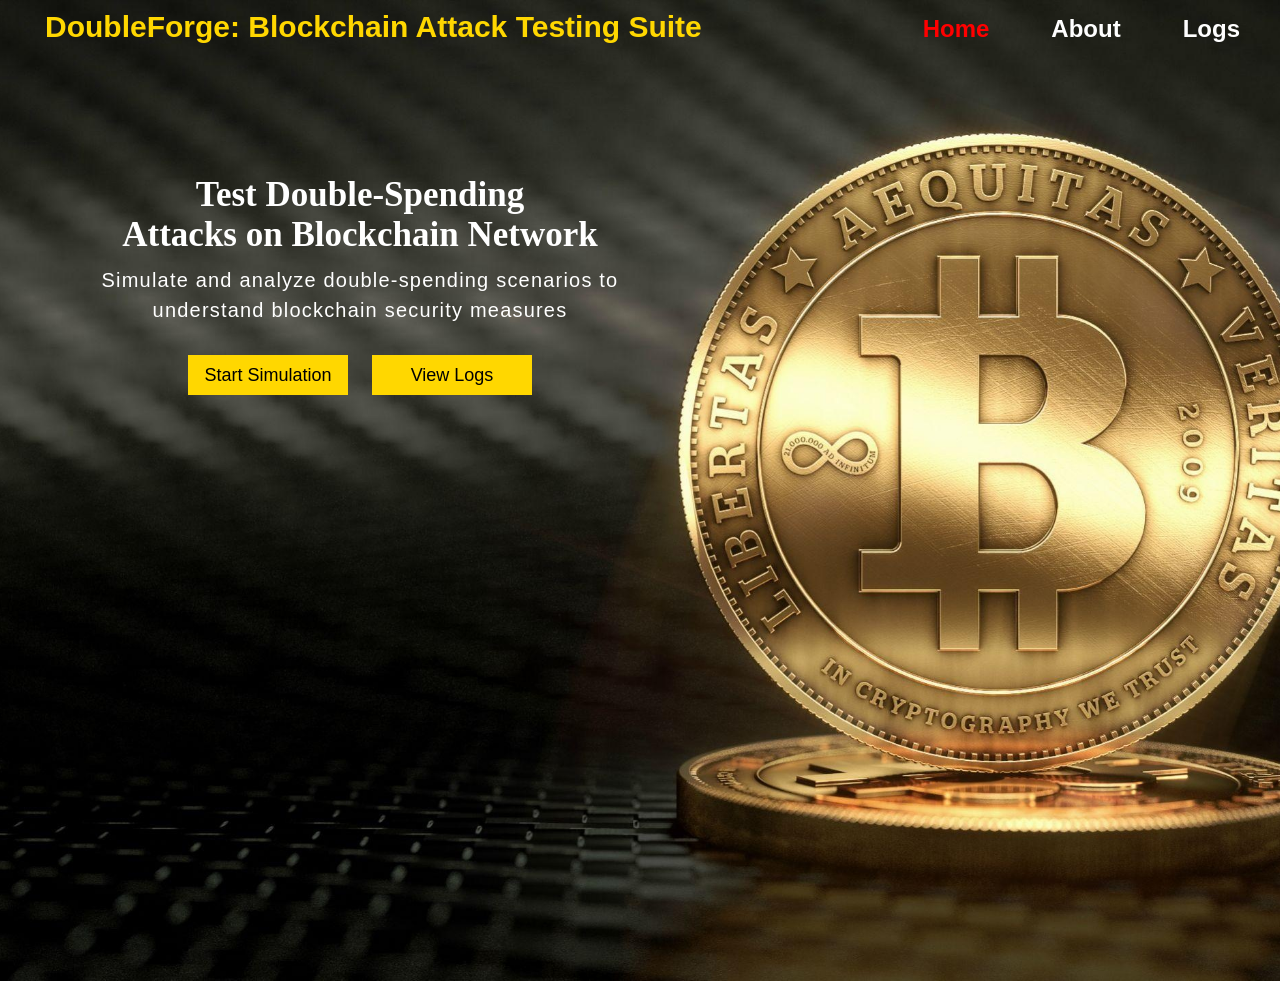
<file: Front-End/index.html>
<!DOCTYPE html>
<html lang="en">

<head>
    <meta charset="UTF-8">
    <meta name="viewport" content="width=device-width, initial-scale=1.0">
    <title>BlockChain Attack Simulation</title>
    <link rel="shortcut icon" type="image/x-icon" href="awais.jpg">
    <link rel="stylesheet" href="/Front-End/Styles/styles.css">
    <script src="https://code.jquery.com/jquery-3.6.0.min.js"></script>
</head>

<body>
    <div class="main">
        <div class="navbar">
            <div class="icon">
                <h2 class="logo">DoubleForge: Blockchain Attack Testing Suite</h2>
            </div>
            <div class="menu">
                <ul>
                    <li><a href="index.html" style="color: red;">Home</a></li>
                    <li><a href="about.html">About</a></li>
                    <li><a href="logs_samp.html">Logs</a></li>
                </ul>
            </div>
        </div>
        <div class="content">
            <div class="text-block">
                <h1>Test Double-Spending <br>Attacks on Blockchain Network</h1>
                <p class="par">
                    Simulate and analyze double-spending scenarios to <br>
                    understand blockchain security measures
                </p>
                <div class="button-group">
                    <button id="startbtn" class="start">Start Simulation</button>
                    <button id="logsbtn" class="start">View Logs</button>
                </div>
            </div>
        </div>

    </div>
    <script src="script.js"></script>
</body>

</html>
</file>
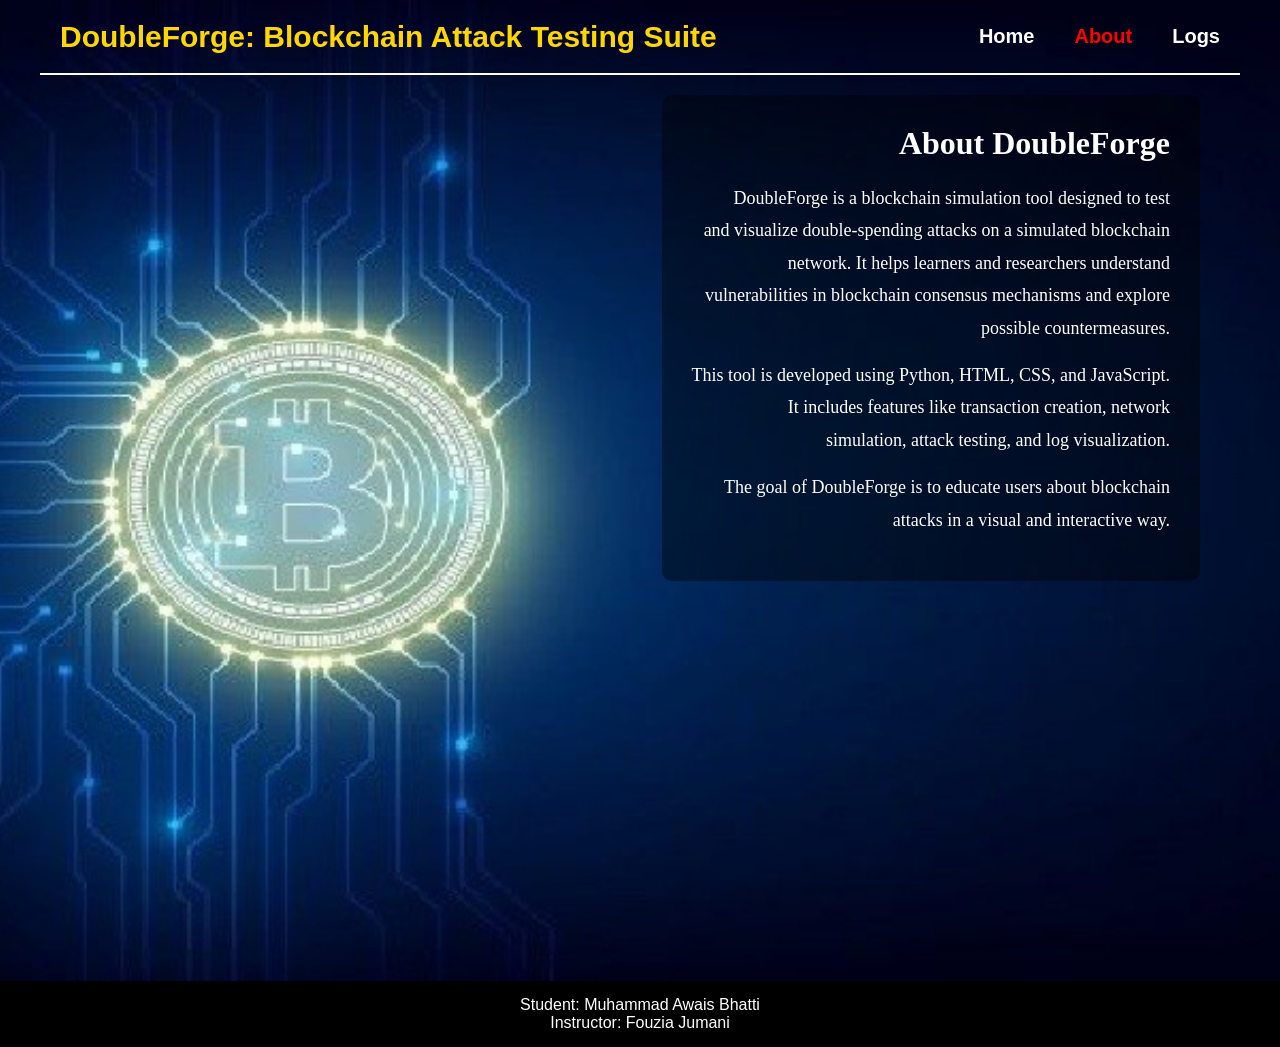
<file: Front-End/about.html>
<!DOCTYPE html>
<html lang="en">

<head>
  <meta charset="UTF-8">
  <meta name="viewport" content="width=device-width, initial-scale=1.0">
  <title>About - DoubleForge</title>
  <link rel="stylesheet" href="/Front-End/Styles/about.css"> 
</head>

<body class="about-page">
  <div class="main3">
    <div class="navbar">
      <div class="icon">
        <h2 class="logo">DoubleForge: Blockchain Attack Testing Suite</h2>
      </div>
      <div class="menu">
        <ul>
          <li><a href="index.html">Home</a></li>
          <li><a href="about.html" style="color: red;">About</a></li>
          <li><a href="logs_samp.html">Logs</a></li>
        </ul>
      </div>
    </div>

    
    <div class="content">
      <div class="text-block">
        <h1>About DoubleForge</h1>
        <p class="par">
          DoubleForge is a blockchain simulation tool designed to test<br> and visualize double-spending
          attacks
          on a simulated blockchain <br> network. It helps learners and researchers understand <br>
          vulnerabilities in
          blockchain consensus mechanisms and explore <br>possible countermeasures.
        </p>
        <p class="par">
          This tool is developed using Python, HTML, CSS, and JavaScript.<br> It includes features like
          transaction
          creation, network<br> simulation, attack testing, and log visualization.
        </p>
        <p class="par">
          The goal of DoubleForge is to educate users about blockchain <br>attacks in a visual and interactive
          way.
        </p>
      </div>
    </div>


  </div>
  <footer class="about-footer">
    <p>Student: Muhammad Awais Bhatti<br>Instructor: Fouzia Jumani</p>
  </footer>
</body>

</html>
</file>
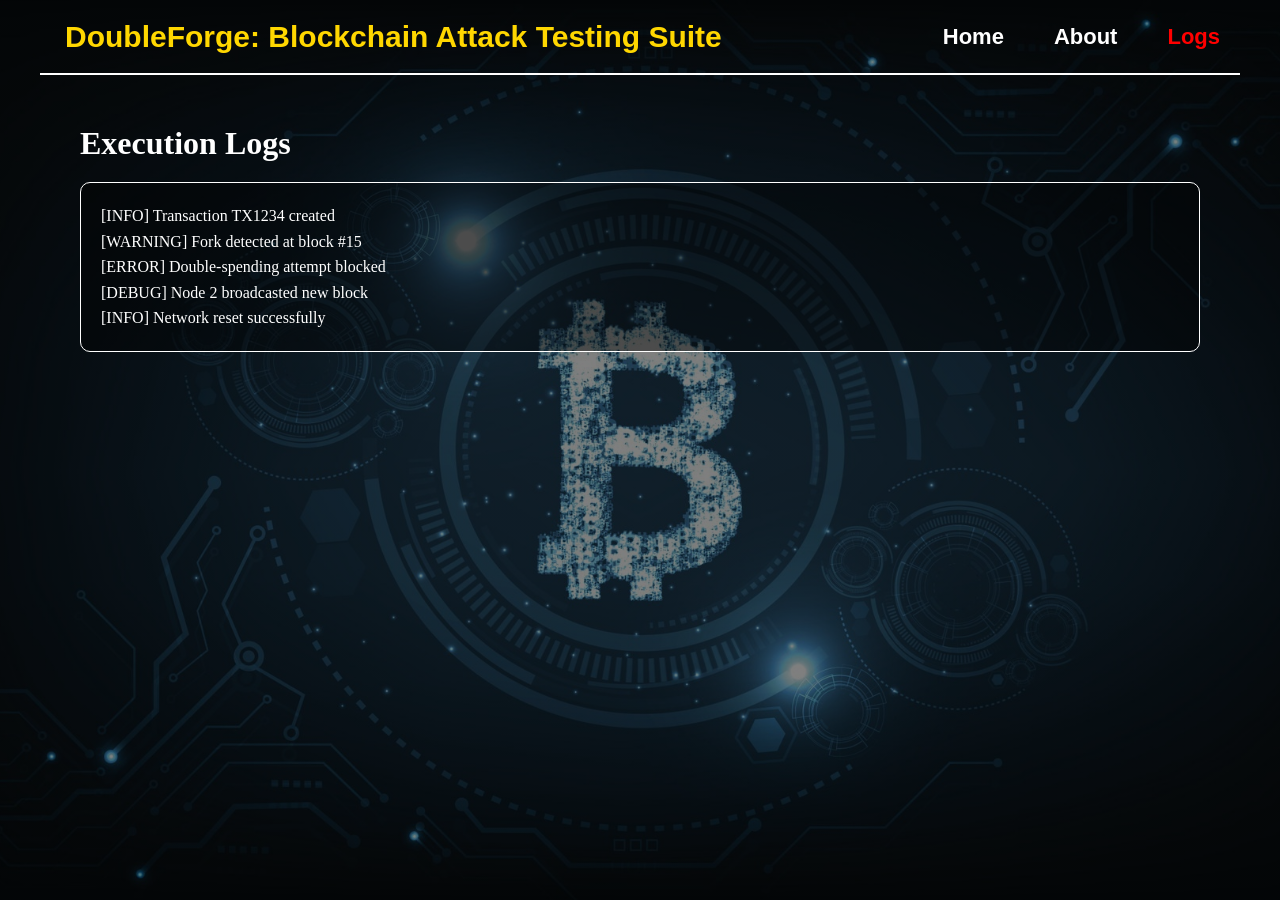
<file: Front-End/logs_samp.html>
<!DOCTYPE html>
<html lang="en">

<head>
  <meta charset="UTF-8" />
  <meta name="viewport" content="width=device-width, initial-scale=1.0" />
  <title>Logs - DoubleForge</title>
  <link rel="website icon" type="png" href="/Assets/Bitcoin-Logo-PNG.png">
  <link rel="stylesheet" href="/Front-End/Styles/new_log.css" />
</head>

<body class="logs-page">
  <div class="main3">
    <div class="navbar">
            <div class="icon">
                <h2 class="logo">DoubleForge: Blockchain Attack Testing Suite</h2>
            </div>
            <div class="menu">
                <ul>
                    <li><a href="index.html" >Home</a></li>
                    <li><a href="about.html">About</a></li>
                    <li><a href="logs_samp.html"style="color: red;">Logs</a></li>
                </ul>
            </div>
        </div>

    <div class="logs-container">
      <h1>Execution Logs</h1>



      <div id="logBox" class="log-box" aria-live="polite" role="log">
            <p>[INFO] Transaction TX1234 created</p>
            <p>[WARNING] Fork detected at block #15</p>
            <p>[ERROR] Double-spending attempt blocked</p>
            <p>[DEBUG] Node 2 broadcasted new block</p>
            <p>[INFO] Network reset successfully</p>
      </div>
    </div>
  </div>

</body>

</html>
</file>
<file: Front-End/Styles/styles.css>
* {
    margin: 0;
    padding: 0;
}
/* Index Page CSS */
.main {
    width: 100%;
    background: linear-gradient(to top, rgba(0, 0, 0, 0)50%, rgba(0, 0, 0, 0)50%), url(/Assets/1.jpg);
    background-position: center;
    background-size: cover;
    height: 109vh;
}

.navbar {
    width: 1200px;
    height: 75px;
    margin: auto;
}

.icon {
    width: 800px;
    float: left;
    height: 70px;
}

.logo {
    color: #FFD700;
    font-size: 30px;
    font-family: Arial;
    padding-left: 5px;
    float: left;
    padding-top: 10px;
}

.menu {
    width: 400px;
    float: left;
    height: 70px;
    float: right;
}

ul {
    float: right;
    display: flex;
    justify-content: right;
    align-items: right;
}

ul li {
    list-style: none;
    margin-left: 62px;
    margin-top: 15px;
    font-size: 24px;
}

ul li a {
    text-decoration: none;
    color: #fff;
    font-family: Arial;
    font-weight: bold;
    transition: 0.4s ease-in-out;
}

ul li a:hover {
    color: red;
}

.content {
    width: 1200px;
    margin: auto;
    padding-top: 100px;
    color: #fff;
    position: relative;
}

.text-block {
    width: 600px;
    padding-left: 20px;
}

.text-block h1 {
    font-family: 'Times New Roman';
    line-height: 40px;
    padding-bottom: 10px;
    text-align: center;
    font-size: 35px;
}

.text-block .par {
    font-family: Arial;
    letter-spacing: 1.2px;
    line-height: 30px;
    padding-bottom: 20px;
    font-size: 20px;
    text-align: center;
}

.button-group {
    text-align: center;
}

.start {
    width: 160px;
    height: 40px;
    background: #FFD700;
    border: none;
    font-size: 18px;
    margin: 10px;
    cursor: pointer;
    transition: 0.4s ease;
}

.start:hover {
    background-color: red;
}

/* ---------------- LOGIN MODAL ---------------- */
.modal {
  display: none; 
  position: fixed; 
  z-index: 100; 
  left: 0;
  top: 0;
  width: 100%; 
  height: 100%;
  background-color: rgba(0,0,0,0.8); 
}

.modal-content {
  background-color: #111;
  margin: 10% auto;
  padding: 20px;
  border: 2px solid #FFD700;
  width: 350px;
  color: #FFD700;
  border-radius: 10px;
  font-family: Arial;
}

.modal-content input {
  width: 95%;
  padding: 8px;
  margin: 5px 0;
  border: 1px solid #FFD700;
  border-radius: 5px;
  background: #222;
  color: #FFD700;
}

.close {
  float: right;
  font-size: 28px;
  font-weight: bold;
  color: red;
  cursor: pointer;
}

.create {
  background-color: #FFD700;
  border: none;
  padding: 8px 15px;
  font-size: 16px;
  cursor: pointer;
  border-radius: 5px;
  margin-top: 10px;
  transition: 0.3s ease;
}

.create:hover {
  background-color: red;
}

.exit {
  background-color: #444;
  color: #FFD700;
  border: none;
  padding: 8px 15px;
  font-size: 16px;
  cursor: pointer;
  border-radius: 5px;
  margin-top: 10px;
  transition: 0.3s ease;
}

.exit:hover {
  background-color: red;
  color: white;
}
</file>
<file: Front-End/Styles/about.css>
/* RESET */
* {
    margin: 0;
    padding: 0;
    box-sizing: border-box;
}

/* MAIN SECTION */
.main3 {
    width: 100%;
    background: linear-gradient(to top, rgba(0,0,0,0)50%, rgba(0,0,0,0)50%), 
                url(/Assets/6.jpg);
    background-position: center;
    background-size: cover;
    height: 109vh;
    color: white;
}

/* NAVBAR */
.navbar {
    width: 100%;
    max-width: 1200px;
    height: 75px;
    margin: auto;
    border-bottom: 2px solid #ffffff;
    display: flex;
    align-items: center;
    justify-content: space-between;
    padding: 0 20px;
}

.icon {
    display: flex;
    align-items: center;
}

.logo {
    color: #FFD700;
    font-size: 30px;
    font-family: Arial;
}

/* MENU */
.menu ul {
    display: flex;
    align-items: center;
    gap: 40px;
}

.menu ul li {
    list-style: none;
}

.menu ul li a {
    text-decoration: none;
    color: #fff;
    font-family: Arial;
    font-weight: bold;
    transition: 0.4s;
    font-size: 20px;
}

.menu ul li a:hover {
    color: red;
}

/* ABOUT PAGE */
.about-page .content {
    display: flex;
    justify-content: flex-end;
    padding: 20px 80px;
    flex-wrap: wrap;
}

.about-page .text-block {
    max-width: 600px;
    background-color: rgba(0,0,0,0.4);
    padding: 30px;
    border-radius: 10px;
    text-align: right;
}

.about-page .text-block h1 {
    font-size: 32px;
    margin-bottom: 20px;
}

.about-page .par {
    line-height: 1.8;
    font-size: 18px;
    margin-bottom: 15px;
}

/* FOOTER */
.about-footer {
    background-color: black;
    color: white;
    text-align: center;
    padding: 15px 10px;
    font-family: Arial, sans-serif;
    font-size: 16px;
    width: 100%;
}

/* ------------------------------------------------------ */
/*                   RESPONSIVE STYLES                    */
/* ------------------------------------------------------ */

/* Tablets */
@media (max-width: 992px) {
    .navbar {
        padding: 0 15px;
    }

    .menu ul {
        gap: 25px;
    }

    .menu ul li a {
        font-size: 18px;
    }

    .about-page .content {
        padding: 20px 40px;
    }

    .about-page .text-block {
        max-width: 100%;
        text-align: center;
    }
}

/* Mobile Landscape */
@media (max-width: 768px) {
    .navbar {
        flex-direction: column;
        height: auto;
        padding: 10px;
        border-bottom: none;
    }

    .menu ul {
        flex-direction: row;
        flex-wrap: wrap;
        justify-content: center;
        gap: 20px;
        margin-top: 10px;
    }

    .menu ul li a {
        font-size: 16px;
    }

    .about-page .content {
        justify-content: center;
        padding: 20px;
    }

    .about-page .text-block {
        text-align: center;
    }

    .main3 {
        height: auto;
        padding-bottom: 40px;
    }
}

/* Mobile Portrait */
@media (max-width: 480px) {
    .logo {
        font-size: 18px;
    }

    .menu ul {
        gap: 15px;
    }

    .menu ul li a {
        font-size: 14px;
    }

    .about-page .text-block h1 {
        font-size: 26px;
    }

    .about-page .par {
        font-size: 16px;
    }

    .about-page .content {
        padding: 10px;
    }
}

@media (max-width: 400px) {
    .logo {
        font-size: 16px;
    }

    .menu ul {
        gap: 15px;
    }

    .menu ul li a {
        font-size: 14px;
    }

    .about-page .text-block h1 {
        font-size: 26px;
    }

    .about-page .par {
        font-size: 16px;
    }

    .about-page .content {
        padding: 10px;
    }
}

@media (max-width: 330px) {
    .logo {
        font-size: 12px;
    }
}
</file>
<file: Front-End/Styles/new_log.css>
/* logs.css */

/* RESET */
* {
  margin: 0;
  padding: 0;
  box-sizing: border-box;
}

/* MAIN BACKGROUND WRAPPER */
.main3 {
  width: 100%;
  background: linear-gradient(to top, rgba(0, 0, 0, 0.5)50%, rgba(0, 0, 0, 0.5)50%),
              url(/Assets/4.jpg);
  background-position: center;
  background-size: cover;
  background-attachment: fixed;
  background-repeat: no-repeat;
  min-height: 100vh;
  color: white;
}

/* ---------------------------
   NAVBAR (Desktop Structure)
----------------------------- */
.navbar {
  width: 100%;
  max-width: 1200px;
  height: 75px;
  margin: auto;
  border-bottom: 2px solid #ffffff;

  display: flex;
  justify-content: space-between;
  align-items: center;
  padding: 0 20px;
}

/* Left logo block */
.icon {
  display: flex;
  align-items: center;
}

.logo {
  color: #FFD700;
  font-size: 30px;
  font-family: Arial;
  padding-left: 5px;
}

/* Right menu */
.menu ul {
  list-style: none;
  display: flex;
  gap: 50px;
}

.menu ul li a {
  text-decoration: none;
  color: #fff;
  font-family: Arial;
  font-weight: bold;
  font-size: 22px;
  transition: 0.4s ease-in-out;
}

.menu ul li a:hover {
  color: red;
}

/* ---------------------------
   LOGS PAGE CONTENT
----------------------------- */

.logs-page .logs-container {
  padding: 20px 80px;
  margin-top: 30px;
}

.logs-page .logs-container h1 {
  font-size: 32px;
  margin-bottom: 20px;
}

.logs-page .log-box {
  background-color: rgba(0, 0, 0, 0.4);
  padding: 20px;
  border-radius: 10px;
  max-height: 400px;
  overflow-y: auto;
  line-height: 1.6;
  font-size: 16px;
  border: 1px solid white;
}

/* Controls */
.log-controls {
  margin-top: 12px;
  display: flex;
  gap: 10px;
  align-items: center;
  flex-wrap: wrap;
}

.log-controls button {
  background: #FFD700;
  border: none;
  padding: 8px 10px;
  border-radius: 6px;
  cursor: pointer;
  font-weight: bold;
  color: #001933;
}

.log-controls button:hover {
  background: #ff0000;
  color: #fff;
}

.node-selector {
  background: rgba(255, 255, 255, 0.06);
  color: #FFD700;
  border: 1px solid #FFD700;
  padding: 6px;
  border-radius: 6px;
}

.log-status {
  margin-left: 8px;
  color: #FFD700;
  font-family: Arial;
  font-size: 14px;
}

.small-muted {
  color: #ccc;
  font-size: 13px;
  margin-left: 8px;
}

/* ================================================= */
/*               RESPONSIVE BREAKPOINTS              */
/* ================================================= */

/* ---------- TABLETS (≤ 992px) ---------- */
@media (max-width: 992px) {

  .navbar {
    padding: 0 15px;
  }

  .menu ul {
    gap: 30px;
  }

  .menu ul li a {
    font-size: 18px;
  }

  .logs-page .logs-container {
    padding: 20px 40px;
  }

  .logs-page .logs-container h1 {
    font-size: 28px;
  }

  .logs-page .log-box {
    font-size: 15px;
  }
}

/* ---------- MOBILE (≤ 768px) ---------- */
@media (max-width: 768px) {

  /* Navbar becomes vertical */
  .navbar {
    flex-direction: column;
    height: auto;
    padding: 15px 0;
    text-align: center;
    gap: 10px;
  }

  .menu ul {
    flex-wrap: wrap;
    gap: 20px;
    justify-content: center;
  }

  .menu ul li a {
    font-size: 16px;
  }

  .logs-page .logs-container {
    padding: 20px 20px;
  }

  .logs-page .logs-container h1 {
    text-align: center;
    font-size: 24px;
  }

  .logs-page .log-box {
    max-height: 350px;
    font-size: 14px;
    padding: 15px;
  }

  .log-controls {
    justify-content: center;
  }
}

/* ---------- SMALL MOBILE (≤ 480px) ---------- */
@media (max-width: 480px) {

  .logo {
    font-size: 24px;
  }

  .menu ul {
    gap: 12px;
  }

  .menu ul li a {
    font-size: 14px;
  }

  .logs-page .logs-container {
    padding: 10px;
    margin-top: 20px;
  }

  .logs-page .logs-container h1 {
    font-size: 20px;
  }

  .logs-page .log-box {
    max-height: 300px;
    font-size: 13px;
    padding: 12px;
  }

  .log-controls button {
    font-size: 14px;
    padding: 6px 10px;
  }

  .node-selector {
    font-size: 14px;
    padding: 5px;
  }
}
</file>
